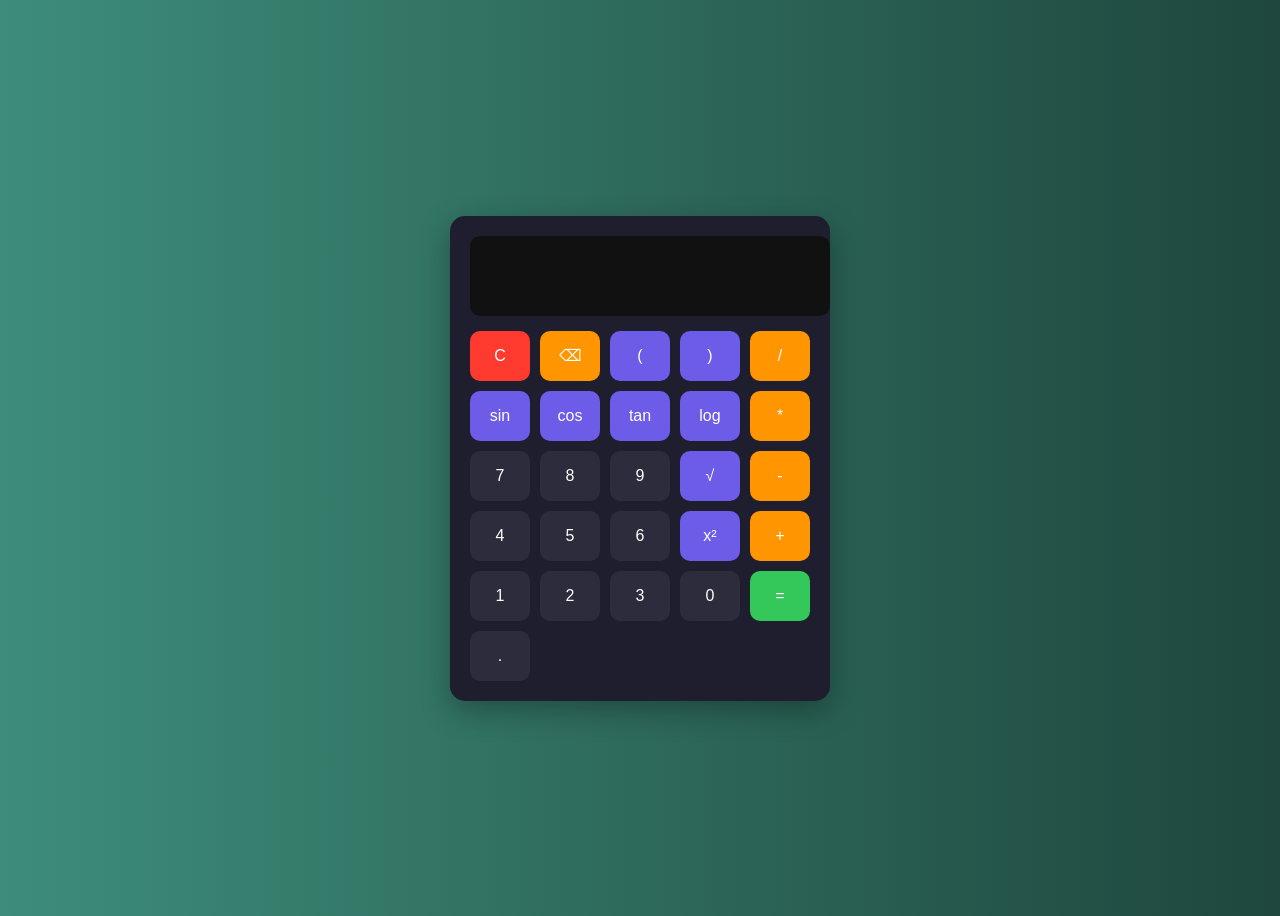
<file: CALCULATOR/index.html>
<!DOCTYPE html>
<html>
<head>
<title>Scientific Calculator</title>

<!-- CSS link -->
<link rel="stylesheet" href="style.css">

</head>

<body>

<div class="calculator">

<input type="text" id="display" disabled>

<div class="buttons">

<button class="clear" onclick="clearDisplay()">C</button>
<button class="operator" onclick="del()">⌫</button>
<button class="func" onclick="press('(')">(</button>
<button class="func" onclick="press(')')">)</button>
<button class="operator" onclick="press('/')">/</button>

<button class="func" onclick="calcFunc('sin')">sin</button>
<button class="func" onclick="calcFunc('cos')">cos</button>
<button class="func" onclick="calcFunc('tan')">tan</button>
<button class="func" onclick="calcFunc('log')">log</button>
<button class="operator" onclick="press('*')">*</button>

<button class="number" onclick="press('7')">7</button>
<button class="number" onclick="press('8')">8</button>
<button class="number" onclick="press('9')">9</button>
<button class="func" onclick="calcFunc('sqrt')">√</button>
<button class="operator" onclick="press('-')">-</button>

<button class="number" onclick="press('4')">4</button>
<button class="number" onclick="press('5')">5</button>
<button class="number" onclick="press('6')">6</button>
<button class="func" onclick="calcFunc('pow')">x²</button>
<button class="operator" onclick="press('+')">+</button>

<button class="number" onclick="press('1')">1</button>
<button class="number" onclick="press('2')">2</button>
<button class="number" onclick="press('3')">3</button>
<button class="number" onclick="press('0')">0</button>
<button class="equal" onclick="calculate()">=</button>

<button class="number" onclick="press('.')">.</button>

</div>

</div>

<script src="script.js"></script>

</body>
</html>
</file>
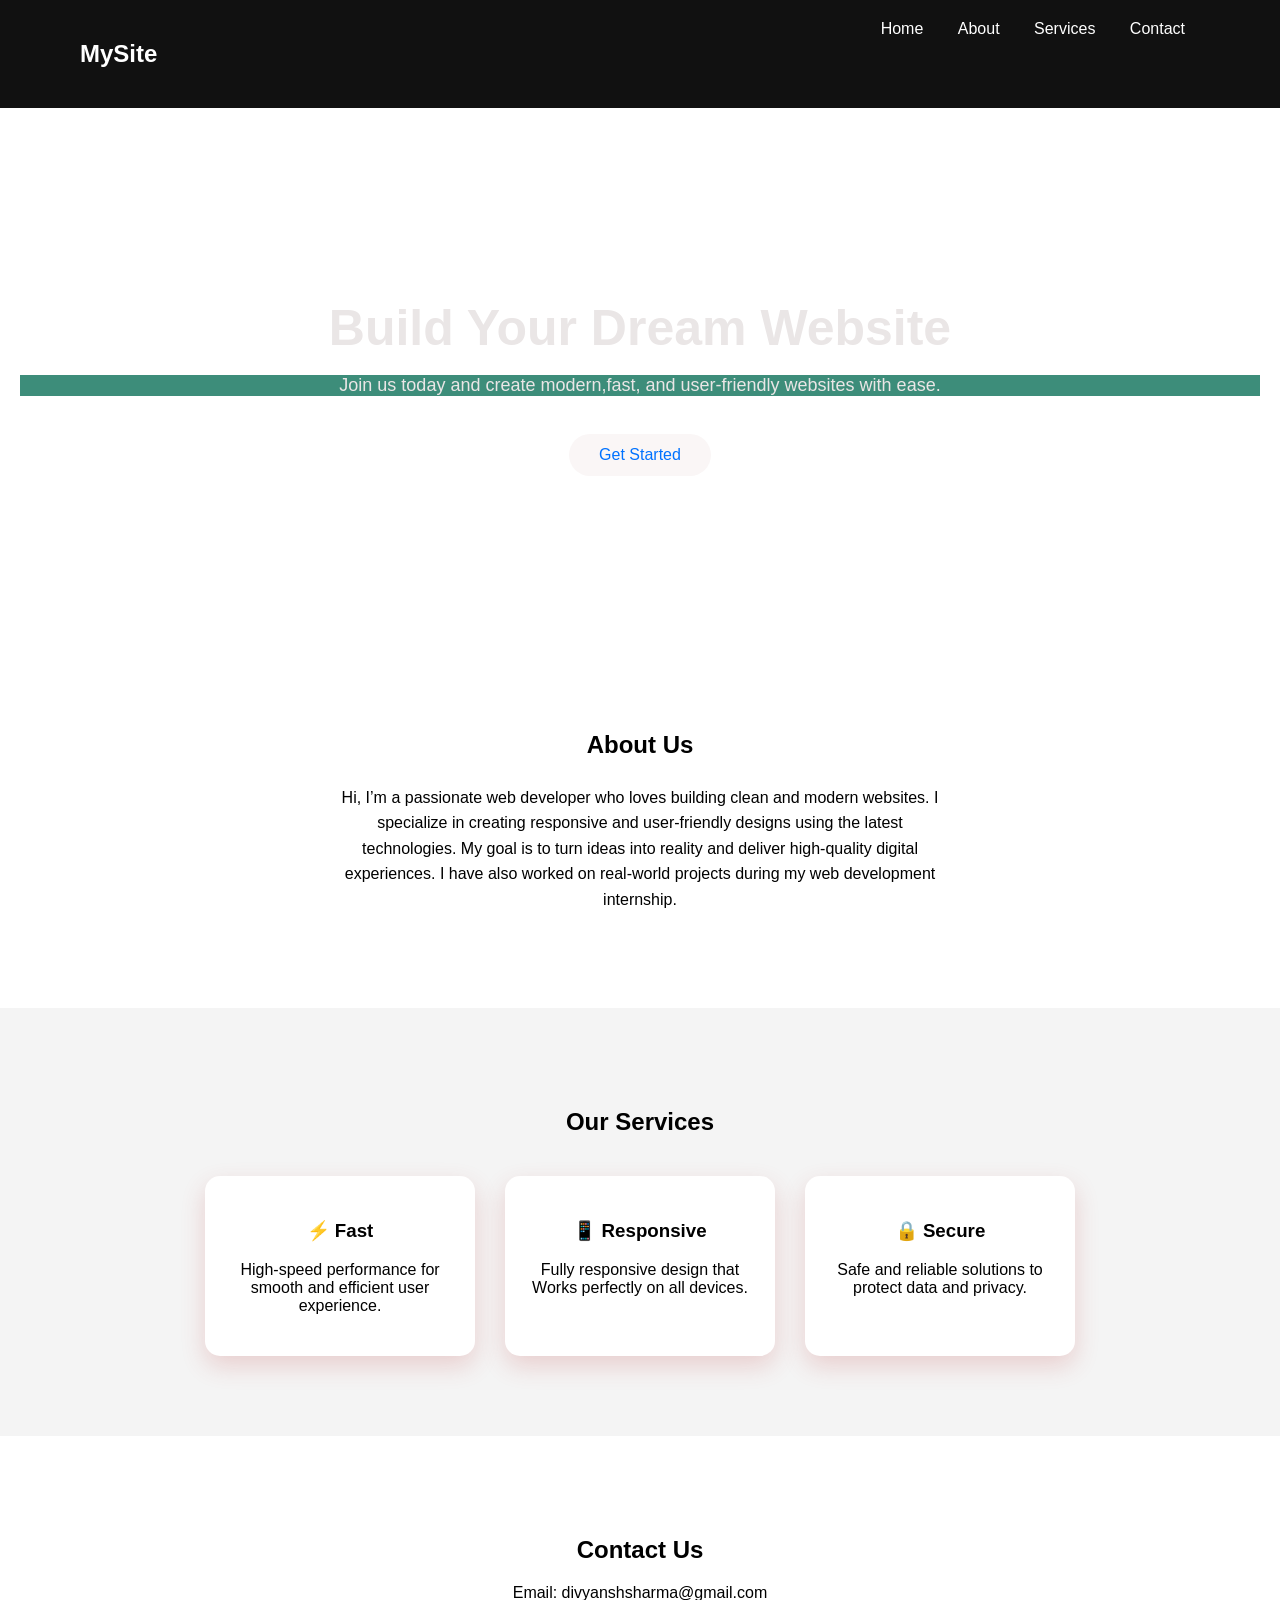
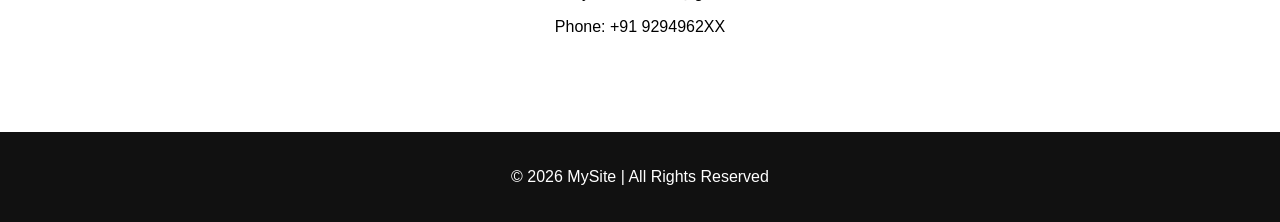
<file: LANDING PAGE/index.html>
<!DOCTYPE html>
<html>
<head>
<title>Landing Page</title>
<link rel="stylesheet" href="style.css">
</head>

<body>

<header>
<h2 class="logo">MySite</h2>

<nav>
<a href="#">Home</a>
<a href="#about">About</a>
<a href="#services">Services</a>
<a href="#contact">Contact</a>
</nav>
</header>

<!-- Hero -->
<section class="hero">
<h1>Build Your Dream Website</h1>
<p>Join us today and create modern,fast, and user-friendly websites with ease.</p>
<a href="#" class="btn">Get Started</a>
</section>

<!-- About -->
<section class="about" id="about">
<h2>About Us</h2>
<p>
Hi, I’m a passionate web developer who loves building clean and modern websites. 
I specialize in creating responsive and user-friendly designs using the latest technologies. 
My goal is to turn ideas into reality and deliver high-quality digital experiences.
I have also worked on real-world projects during my web development internship.
</p>
</section>

<!-- Services -->
<section class="services" id="services">

<h2>Our Services</h2>

<div class="service-box">

<div class="box">
<h3>⚡ Fast</h3>
<p>High-speed performance for smooth and efficient user experience.</p>
</div>

<div class="box">
<h3>📱 Responsive</h3>
<p> Fully responsive design that Works perfectly on all devices.</p>
</div>

<div class="box">
<h3>🔒 Secure</h3>
<p>Safe and reliable solutions to protect data and privacy.</p>
</div>

</div>

</section>

<!-- Contact -->
<section class="contact" id="contact">
<h2>Contact Us</h2>
<p>Email: divyanshsharma@gmail.com</p>
<p>Phone: +91 9294962XX</p>
</section>

<footer>
<p>© 2026 MySite | All Rights Reserved</p>
</footer>

</body>
</html>
</file>
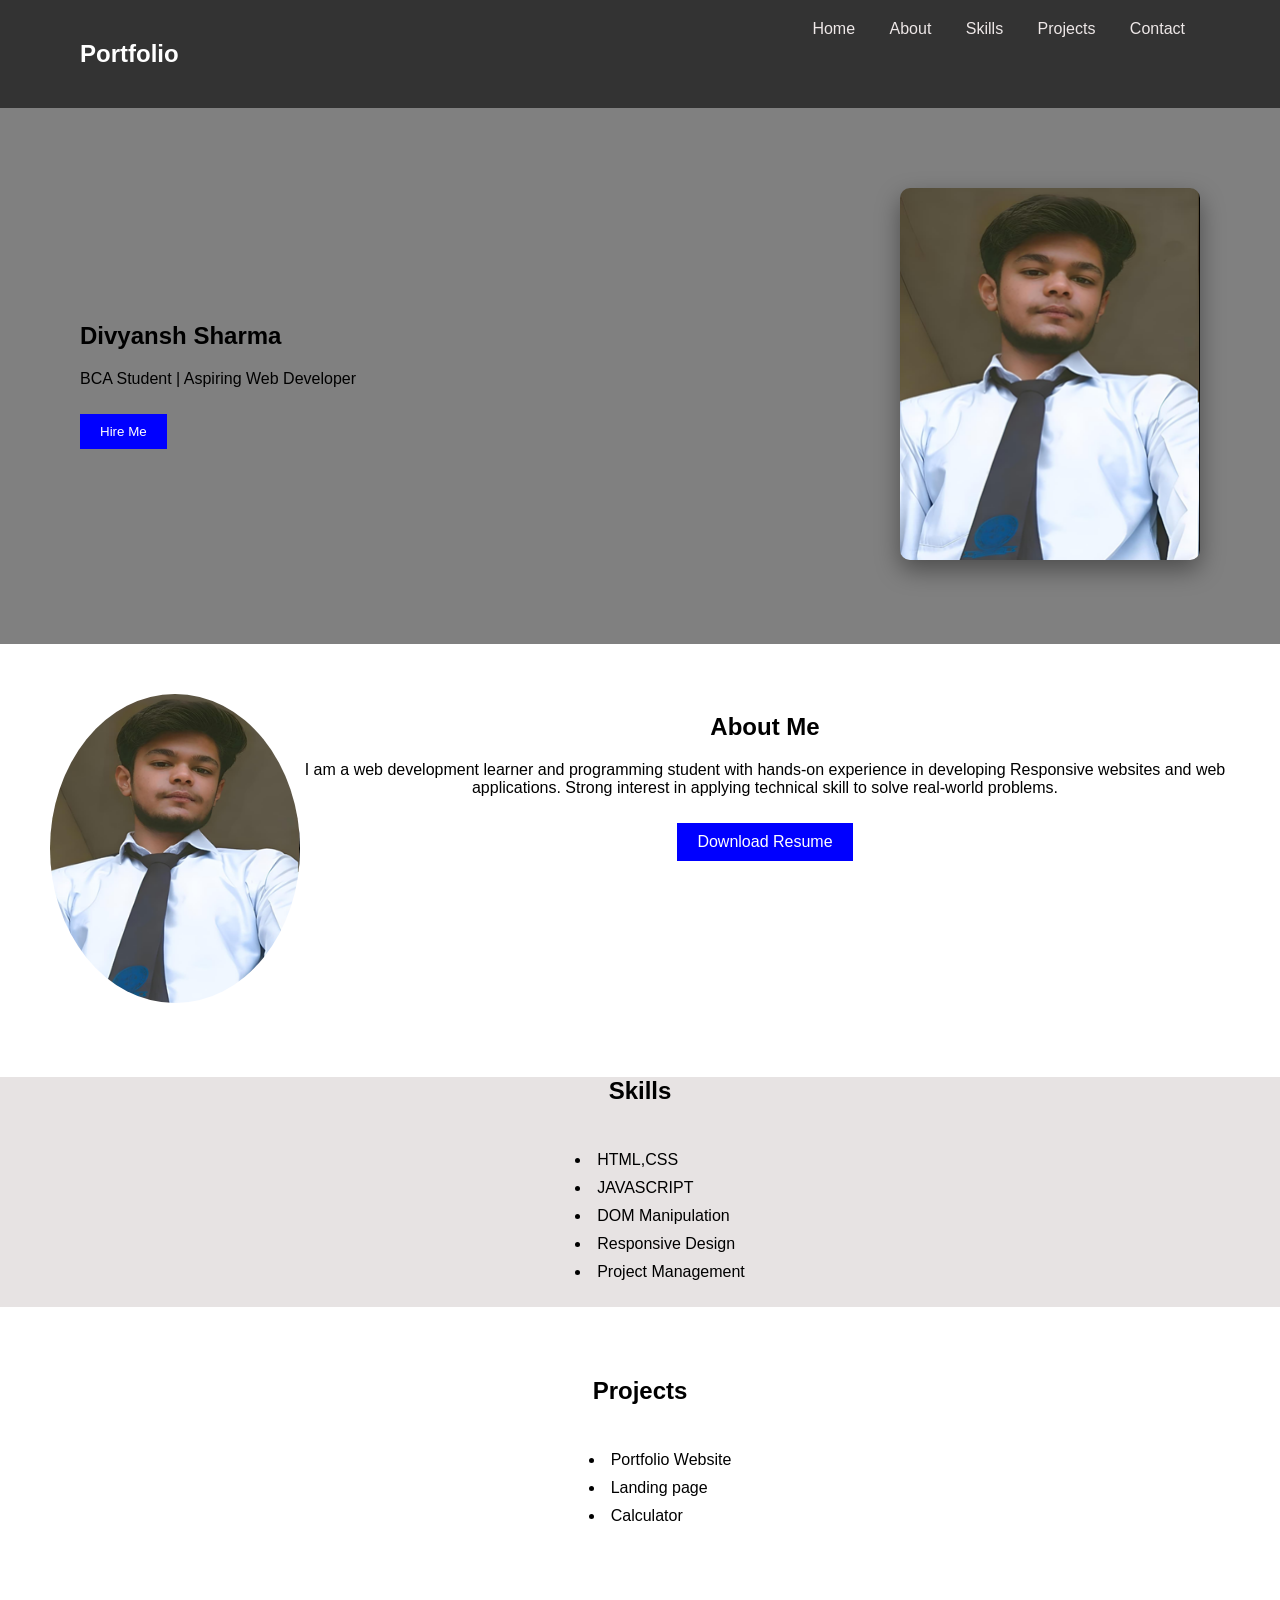
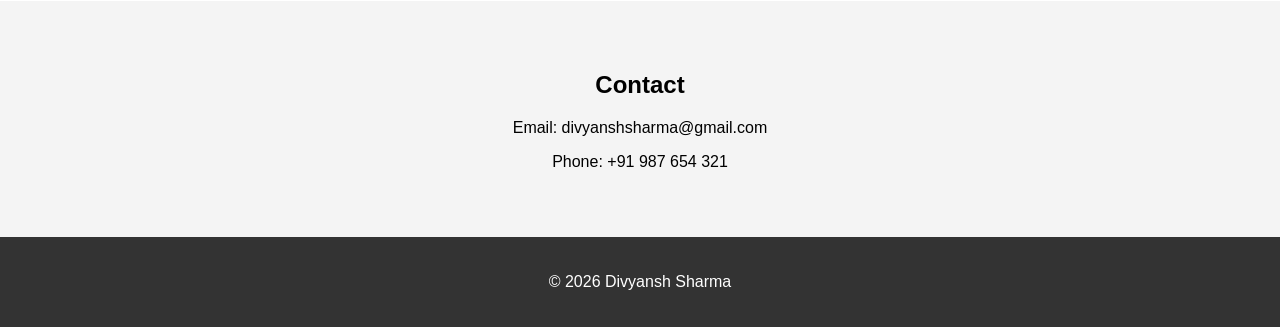
<file: PORTFOLIO/index.html>
<!DOCTYPE html>
<html>
<head>
<title>Portfolio</title>
<link rel="stylesheet" href="style.css">
</head>

<body>

<header>
<h2>Portfolio</h2>

<nav>
<a href="#">Home</a>
<a href="#about">About</a>
<a href="#skills">Skills</a>
<a href="#projects">Projects</a>
<a href="#contact">Contact</a>
</nav>
</header>

<!-- Hero -->
<section class="hero">

<div class="hero-text">
<h1>Divyansh Sharma</h1>
<p>BCA Student | Aspiring Web Developer</p>
<button class="btn">Hire Me</button>
</div>

<div class="hero-image">
<img src="myphoto.png">
</div>

</section>

<!-- About -->
<section class="about" id="about">

<div class="about-image">
<img src="myphoto.png">
</div>

<div class="about-text">
<h2>About Me</h2>

<p>
I am a web development learner and programming student
 with hands-on experience in developing  
Responsive websites and web applications. Strong 
interest in applying technical skill to solve real-world 
problems. 

</p>

  <a href="resume.pdf" download class="btn">Download Resume</a>
</div>
</section>

<!-- Skills -->
<section class="skills" id="skills">
<h2>Skills</h2>

<ul>
<li>HTML,CSS</li>
<li>JAVASCRIPT</li>
<li>DOM Manipulation</li>
<li>Responsive Design</li>
<li>Project Management</li>
</ul>
</section>

<!-- Projects -->
<section class="projects" id="projects">
<h2>Projects</h2>

<ul>
<li>Portfolio Website</li>
<li>Landing page</li>
<li>Calculator</li>
</ul>

</section>

<!-- Contact -->
<section class="contact" id="contact">
<h2>Contact</h2>

<p>Email: divyanshsharma@gmail.com</p>
<p>Phone: +91 987 654 321</p>

</section>

<footer>
<p>© 2026 Divyansh Sharma</p>
</footer>

</body>
</html>
</file>
<file: CALCULATOR/style.css>
body {
    display: flex;
    justify-content: center;
    align-items: center;
    height: 100vh;
    font-family: Arial;

    background: linear-gradient(270deg, #1e1e2f,darkgray,black,#3d8d7a);
    background-size: 600% 600%;
    animation: move 6s infinite;
}

@keyframes move {
    0% { background-position: 0% }
    50% { background-position: 100% }
    100% { background-position: 0% }
}

/* Animation keyframes */
@keyframes move {
    0% { background-position: 0% }
    50% { background-position: 100% }
    100% { background-position: 0% }
}

.calculator{
    background:#1e1e2f;
    padding:20px;
    border-radius:15px;
    box-shadow:0 10px 30px rgba(0,0,0,0.3);
}

#display{
    width:100%;
    height:60px;
    margin-bottom:15px;
    font-size:22px;
    text-align:right;
    padding:10px;
    border:none;
    border-radius:10px;
    background:#111;
    color:#fff;
}

.buttons{
    display:grid;
    grid-template-columns:repeat(5,60px);
    gap:10px;
}

button{
    height:50px;
    font-size:16px;
    border:none;
    border-radius:10px;
    cursor:pointer;
    transition:0.2s;
}

button:hover{
    transform:scale(1.05);
}

button:active{
    transform:scale(0.95);
    background:rgb(11, 180, 218) !important;
    box-shadow:0 0 15px rgb(233, 236, 236);
    color:white;
}

.number{ background:#2c2c3c; color:white; }
.operator{ background:#ff9500; color:white; }
.equal{ background:#34c759; color:white; }
.clear{ background:#ff3b30; color:white; }
.func{ background:#6c5ce7; color:white; }
</file>
<file: LANDING PAGE/style.css>
body{
margin:0;
font-family:Arial;
scroll-behavior:smooth;
}

/* Header */
header{
display:flex;
justify-content:space-between;
padding:20px 80px;
background:#111;
color:white;
position:sticky;
top:0;
}

nav a{
color:white;
margin:15px;
text-decoration:none;
transition:0.3s;
}

nav a:hover{
color:#00c6ff;
}

/* Hero */
.hero{
text-align:center;
padding:150px 20px;
background:linear-gradient(to right,#3d8d7a);
color:rgb(234, 230, 230);
}

.hero h1{
font-size:50px;
margin-bottom:10px;
}

.hero p{
font-size:18px;
background-color: #3d8d7a;
}

/* Button */
.btn{
padding:12px 30px;
background:rgb(250, 246, 246);
color:#0072ff;
text-decoration:none;
margin-top:20px;
display:inline-block;
border-radius:25px;
transition:0.3s;
}

.btn:hover{
background:#fffacd;
color:rgb(35, 10, 201);
transform:scale(1.1);
}

/* About */
.about{
text-align: center;
max-width: 600px;
margin: auto;
line-height: 1.6;
padding:80px 20px;
}

/* Services */
.services{
text-align:center;
padding:80px 20px;
background:#f4f4f4;

}

.service-box{
display:flex;
justify-content:center;
gap:30px;
flex-wrap:wrap;
margin-top:40px;
}

.box{
background:white;
padding:25px;
width:220px;
border-radius:15px;
box-shadow:0 10px 25px rgba(192, 62, 62, 0.2);
transition:0.3s;
cursor:pointer;
}

.box:hover{
transform:translateY(-10px);
box-shadow:0 0 20px #190db9, 0 0 40px #6f8299;
}

/* Contact */
.contact{
text-align:center;
padding:80px 20px;
background: white;
}

/* Footer */
footer{
text-align:center;
padding:20px;
background:#111;
color:white;
}
</file>
<file: PORTFOLIO/style.css>
body{
margin:0;
font-family:Arial;
}

/* Header */
header{
display:flex;
justify-content:space-between;
padding:20px 80px;
background:#333;
color:white;
}

nav a{
color:rgb(238, 232, 232);
margin:15px;
text-decoration:none;
}

/* Hero */
.hero{
display:flex;
align-items:center;
justify-content:space-between;
padding:80px;
background:grey
}

.hero-image img{
width:300px;
border-radius:10px;
box-shadow:0 10px 25px rgba(0,0,0,0.4);
}

/* Button */
.btn{
padding:10px 20px;
background:blue;
color:white;
text-decoration:none;
border:none;
margin-top:10px;
display:inline-block;
}

/* About */
.about{
display:flex;
align-items:right;
justify-content:space-between;
padding:50px;
}

.about-image img{
width:250px;
border-radius:50%;
}

.about-text{
max-width:1300px;
text-align:center;
}

/* Skills */
.skills{
text-align:center;
background-color: #e7e3e3;
}

.skills ul{
list-style-position:inside;
display:inline-block;
text-align:left;
}

.skills li{
margin:10px 0;
}

/* Projects */
.projects{
text-align:center;
padding:50px;
}

.projects ul{
list-style-position:inside;
display:inline-block;
text-align:left;
}

.projects li{
    margin: 10px 0;
}

/* Contact */
.contact{
text-align:center;
padding:50px;
background:#f4f4f4;
}

/* Footer */
footer{
text-align:center;
padding:20px;
background:#333;
color:white;
}
</file>
